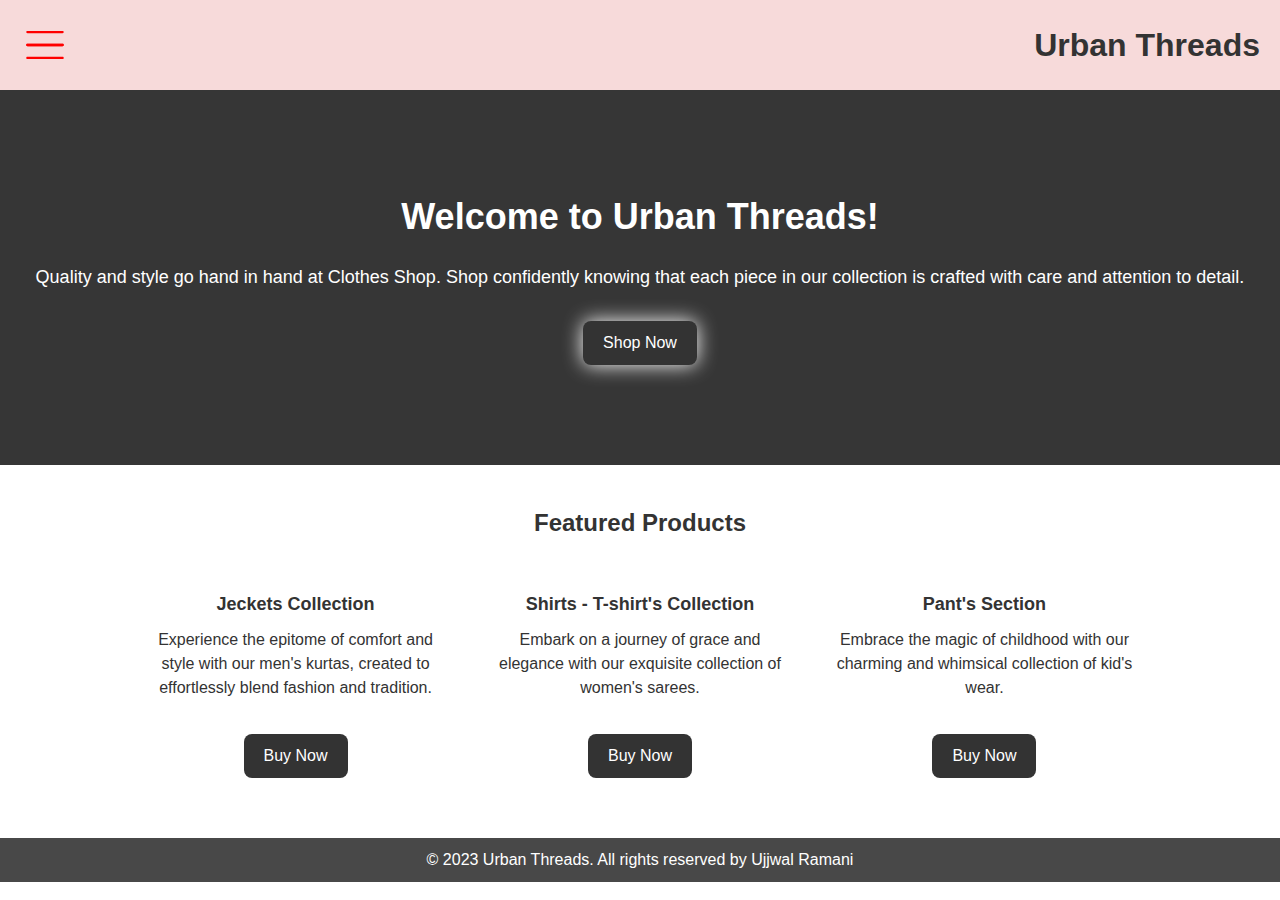
<file: index.html>
<!DOCTYPE html>
<html lang="en">

<head>
    <meta charset="UTF-8">
    <meta name="viewport" content="width=device-width, initial-scale=1.0">
    <title>Urban Threads</title>
    <link rel="stylesheet" href="home.css">
    <script src="jquery-3.7.1.min.js"></script>
</head>

<body>

    <header>
        <h2 id="opennav" style="cursor: pointer; margin-top: 10px; width: 50px;">
            <svg version="1.1" id="Layer_1" xmlns="http://www.w3.org/2000/svg"
                    xmlns:xlink="http://www.w3.org/1999/xlink" x="0px" y="0px" viewBox="0 0 40 40"
                    enable-background="new 0 0 40 40" xml:space="preserve">
                    <g>
                        <path d="M34.063,10.625H5.938C5.419,10.625,5,10.204,5,9.688C5,9.17,5.419,8.75,5.938,8.75h28.125C34.58,8.75,35,9.17,35,9.688
                C35,10.204,34.58,10.625,34.063,10.625" id="id_101" style="fill: rgb(255, 0, 0);"></path>
                        <path d="M34.063,20.938H5.938C5.419,20.938,5,20.517,5,20c0-0.518,0.419-0.938,0.938-0.938h28.125C34.58,19.063,35,19.482,35,20
                C35,20.517,34.58,20.938,34.063,20.938" id="id_102" style="fill: rgb(255, 0, 0);"></path>
                        <path d="M34.063,31.25H5.938C5.419,31.25,5,30.829,5,30.313c0-0.518,0.419-0.938,0.938-0.938h28.125
                c0.518,0,0.938,0.42,0.938,0.938C35,30.829,34.58,31.25,34.063,31.25" id="id_103"
                            style="fill: rgb(255, 0, 0);"></path>
                        <path d="M34.063,20.938H5.938C5.419,20.938,5,20.517,5,20c0-0.518,0.419-0.938,0.938-0.938h28.125C34.58,19.063,35,19.482,35,20
                C35,20.517,34.58,20.938,34.063,20.938" id="id_104" style="fill: rgb(255, 0, 0);"></path>
                    </g>
                </svg>
        </h2>
        <h1 class="opennav">Urban Threads</h1>
        <div id="mySidenav" class="sidenav">
            <a href="javascript:void(0)" class="closebtn" id="closebtn">&times;</a>
            <ul>
                <li><a href="index.html">Home</a></li>
                <li><a href="jecket.html">Jeckets</a></li>
                <li><a href="shirt.html">Shirts</a></li>
                <li><a href="bottom.html">Bottoms</a></li>
                <li><a href="contact.html">Contact</a></li>
            </ul>
        </div>
    </header>



    <section class="banner">
        <h2>Welcome to Urban Threads!</h2>
        <p>Quality and style go hand in hand at Clothes Shop. Shop confidently knowing that each piece in our collection
            is crafted with care and attention to detail.</p>
        <a href="jecket.html" class="btn">Shop Now</a>
    </section>

    <section class="products">
        <h2>Featured Products</h2>
        <div class="product">
            <!-- <img src="" alt="Male"> -->
            <h3>Jeckets Collection</h3>
            <p>Experience the epitome of comfort and style with our men's kurtas, created to effortlessly blend fashion
                and tradition.</p><br>
            <a href="jecket.html" class="btn">Buy Now</a>
        </div>
        <div class="product">
            <!-- <img src="" alt="Female"> -->
            <h3>Shirts - T-shirt's Collection</h3>
            <p>Embark on a journey of grace and elegance with our exquisite collection of women's sarees.</p><br>
            <a href="shirt.html" class="btn">Buy Now</a>
        </div>
        <div class="product">
            <!-- <img src="" alt="Kids"> -->
            <h3>Pant's Section</h3>
            <p>Embrace the magic of childhood with our charming and whimsical collection of kid's wear.</p><br>
            <a href="bottom.html" class="btn">Buy Now</a>
        </div>
    </section>

    <footer>
        <p>&copy; 2023 Urban Threads. All rights reserved by Ujjwal Ramani</p>
    </footer>

    <script src="demo.js"></script>

</body>

</html>
</file>
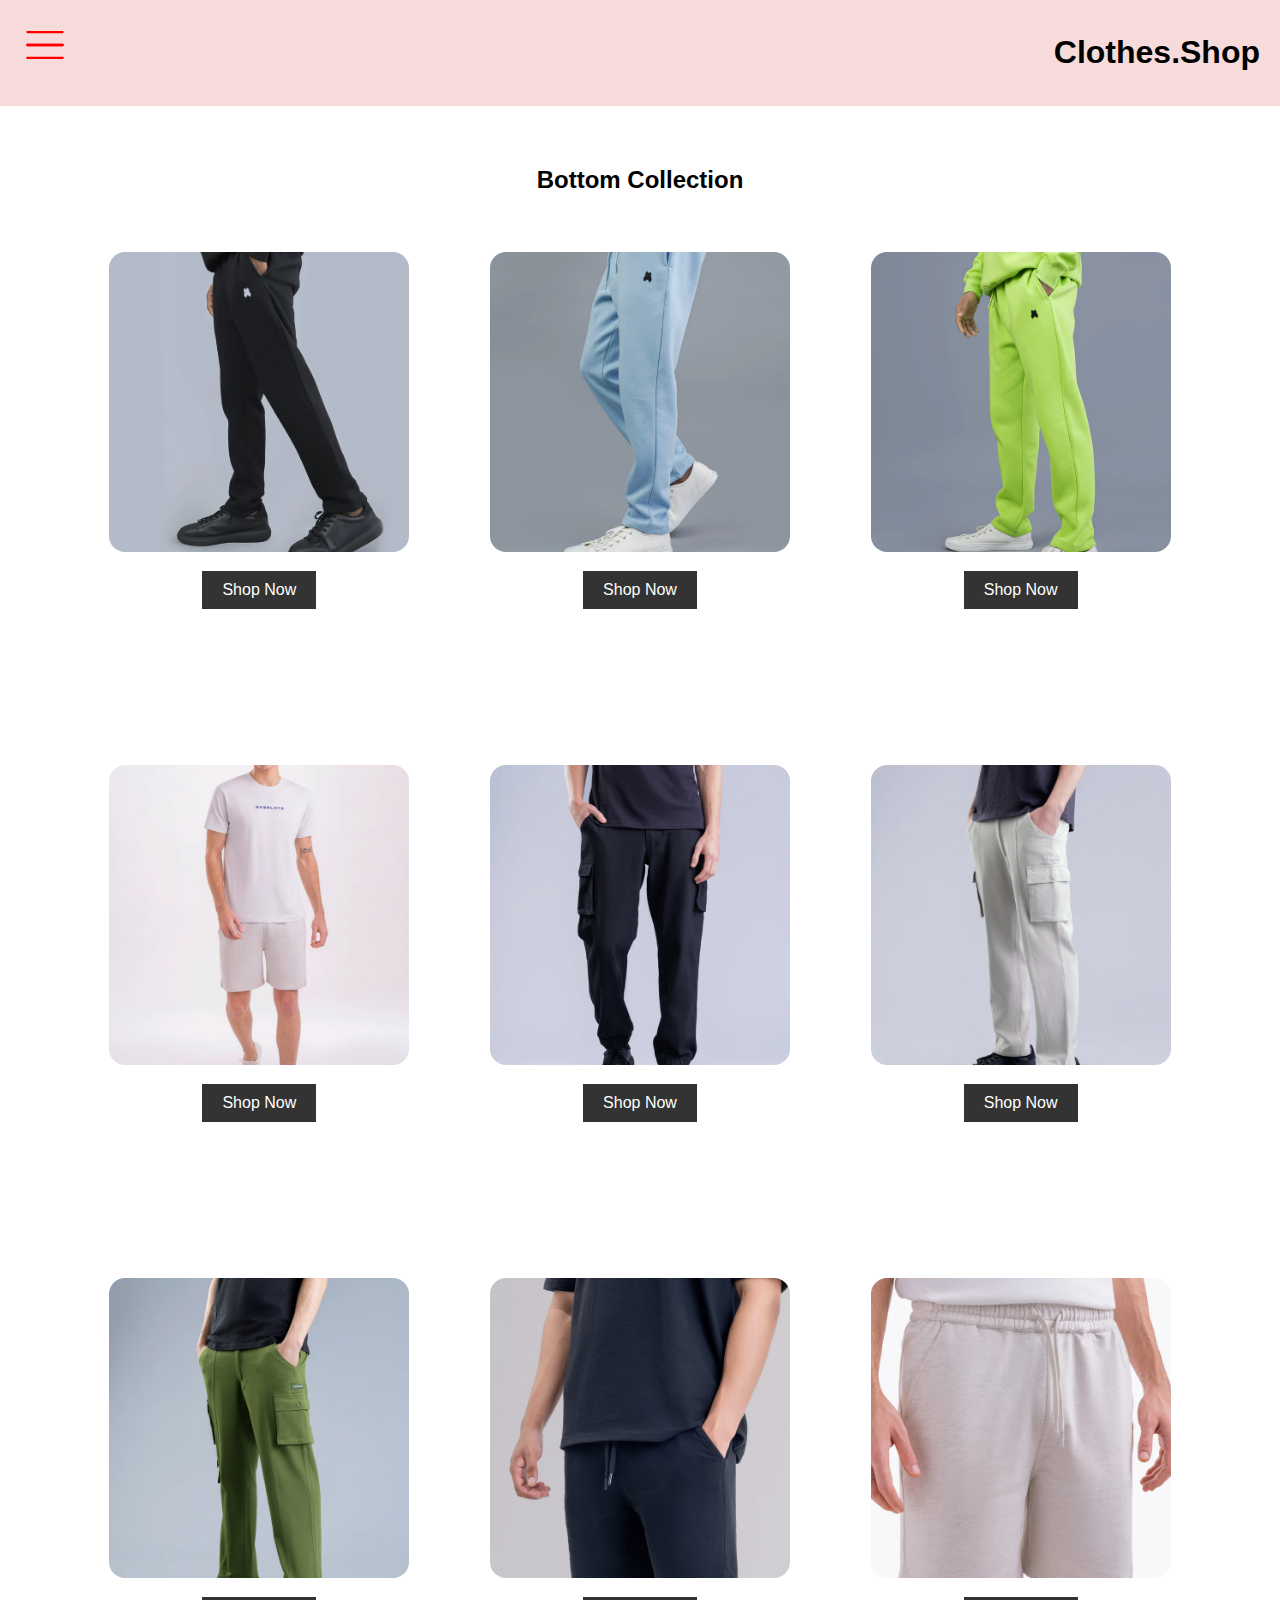
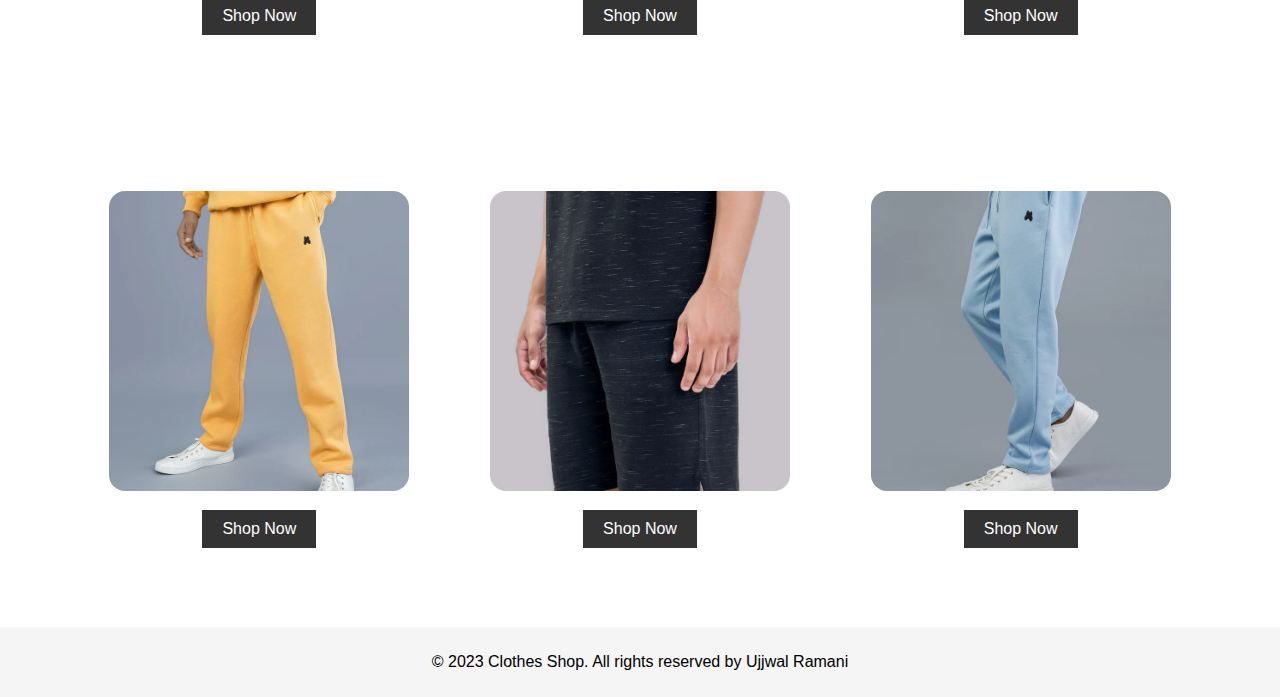
<file: bottom.html>
<!DOCTYPE html>
<html lang="en">

<head>
    <meta charset="UTF-8">
    <meta name="viewport" content="width=device-width, initial-scale=1.0">
    <title>Bottom Wear Collection</title>
    <link rel="stylesheet" href="kids.css">
    <script src="jquery-3.7.1.min.js"></script>

</head>

<body>
    <header>
        <h2 id="opennav" style="cursor: pointer; margin-top: 10px; width: 50px;">
            <svg version="1.1" id="Layer_1" xmlns="http://www.w3.org/2000/svg"
                xmlns:xlink="http://www.w3.org/1999/xlink" x="0px" y="0px" viewBox="0 0 40 40"
                enable-background="new 0 0 40 40" xml:space="preserve">
                <g>
                    <path d="M34.063,10.625H5.938C5.419,10.625,5,10.204,5,9.688C5,9.17,5.419,8.75,5.938,8.75h28.125C34.58,8.75,35,9.17,35,9.688
                C35,10.204,34.58,10.625,34.063,10.625" id="id_101" style="fill: rgb(255, 0, 0);"></path>
                    <path d="M34.063,20.938H5.938C5.419,20.938,5,20.517,5,20c0-0.518,0.419-0.938,0.938-0.938h28.125C34.58,19.063,35,19.482,35,20
                C35,20.517,34.58,20.938,34.063,20.938" id="id_102" style="fill: rgb(255, 0, 0);"></path>
                    <path d="M34.063,31.25H5.938C5.419,31.25,5,30.829,5,30.313c0-0.518,0.419-0.938,0.938-0.938h28.125
                c0.518,0,0.938,0.42,0.938,0.938C35,30.829,34.58,31.25,34.063,31.25" id="id_103"
                        style="fill: rgb(255, 0, 0);"></path>
                    <path d="M34.063,20.938H5.938C5.419,20.938,5,20.517,5,20c0-0.518,0.419-0.938,0.938-0.938h28.125C34.58,19.063,35,19.482,35,20
                C35,20.517,34.58,20.938,34.063,20.938" id="id_104" style="fill: rgb(255, 0, 0);"></path>
                </g>
            </svg>
        </h2>
        <h1 class="opennav">Clothes.Shop</h1>

        <div id="mySidenav" class="sidenav">
            <a href="javascript:void(0)" class="closebtn" id="closebtn">&times;</a>
            <ul>
                <li><a href="index.html">Home</a></li>
                <li><a href="jecket.html">Jeckets</a></li>
                <li><a href="shirt.html">Shirts</a></li>
                <li><a href="bottom.html">Bottoms</a></li>
                <li><a href="contact.html">Contact</a></li>
            </ul>
        </div>


    </header>


    <section class="collection">
        <h2>Bottom Collection</h2>

        <div class="product">
            <img src="image/bottom/image1.png" alt="Product 1">
            
            <a href="purchase.html" class="btn">Shop Now</a>
        </div>

        <div class="product">
            <img src="image/bottom/image2.png" alt="Product 2">
            <a href="purchase.html" class="btn">Shop Now</a>
        </div>

        <div class="product">
            <img src="image/bottom/image10.png" alt="Product 3">
            <a href="purchase.html" class="btn">Shop Now</a>
        </div>
    </section>

    <section class="collection ">
        <!-- <h2>Men's Wear Collection</h2> -->

        <div class="product">
            <img src="image/bottom/image12.png" alt="Product 1">
            <a href="purchase.html" class="btn">Shop Now</a>
        </div>

        <div class="product">
            <img src="image/bottom/image3.png" alt="Product 2">
            <a href="purchase.html" class="btn">Shop Now</a>
        </div>

        <div class="product">
            <img src="image/bottom/image4.png" alt="Product 3">
            <a href="purchase.html" class="btn">Shop Now</a>
        </div>
    </section>

    <section class="collection">
        <!-- <h2>Men's Wear Collection</h2> -->

        <div class="product">
            <img src="image/bottom/image5.png" alt="Product 1">
            <a href="purchase.html" class="btn">Shop Now</a>
        </div>

        <div class="product">
            <img src="image/bottom/image6.png" alt="Product 2">
            <a href="purchase.html" class="btn">Shop Now</a>
        </div>

        <div class="product">
            <img src="image/bottom/image7.png" alt="Product 3">
            <a href="purchase.html" class="btn">Shop Now</a>
        </div>
    </section>

    <section class="collection ">
        <!-- <h2>Men's Wear Collection</h2> -->

        <div class="product">
            <img src="image/bottom/image8.png" alt="Product 1">
            <a href="purchase.html" class="btn">Shop Now</a>
        </div>

        <div class="product">
            <img src="image/bottom/image9.png" alt="Product 2">
            <a href="purchase.html" class="btn">Shop Now</a>
        </div>

        <div class="product">
            <img src="image/bottom/image2.png" alt="Product 3">
            <a href="purchase.html" class="btn">Shop Now</a>
        </div>
    </section>

    <footer>
        <p>&copy; 2023 Clothes Shop. All rights reserved by Ujjwal Ramani</p>
    </footer>
    <script src="demo.js"></script>

</body>

</html>
</file>
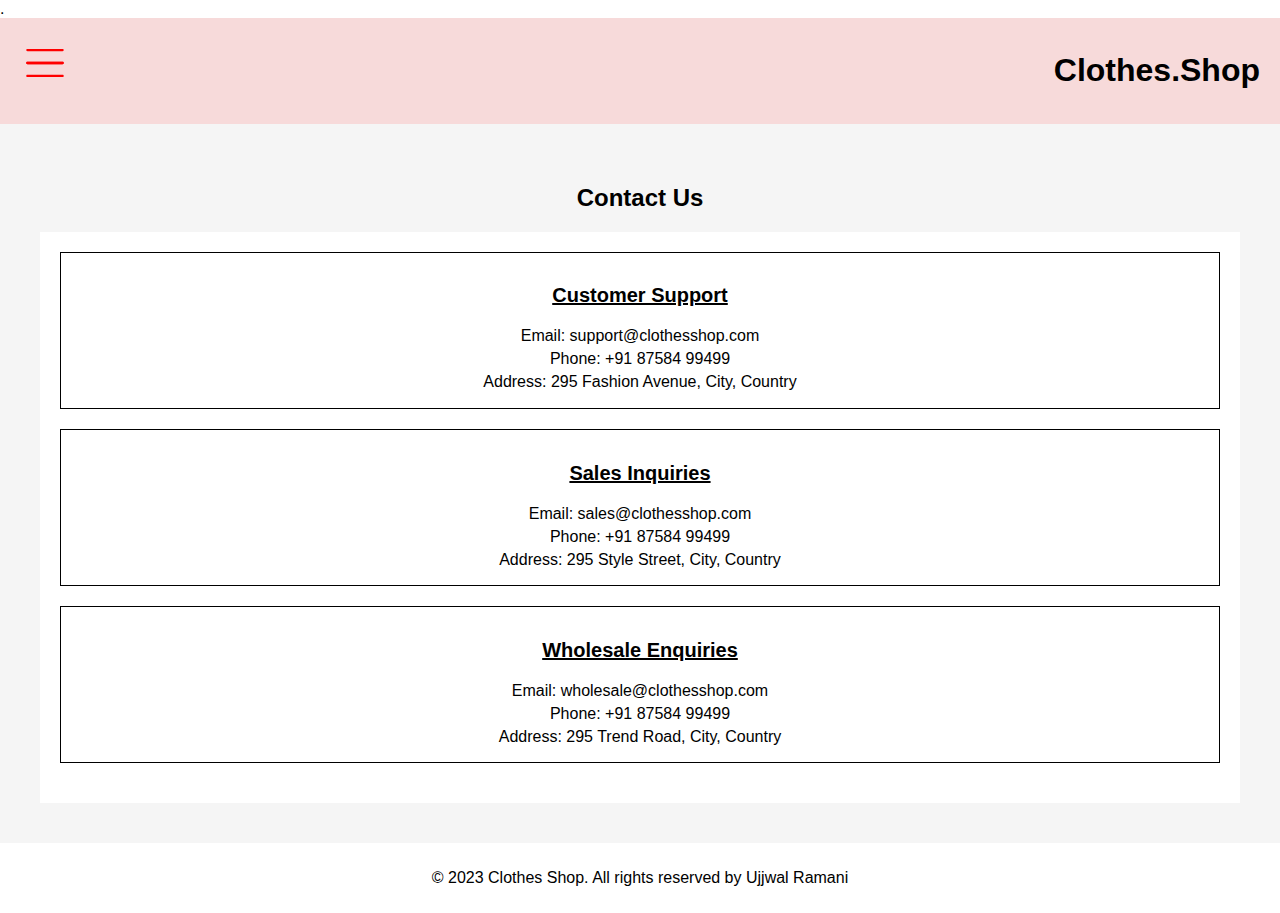
<file: contact.html>
<!DOCTYPE html>
<html lang="en">

<head>
    <meta charset="UTF-8">
    <meta name="viewport" content="width=device-width, initial-scale=1.0">
    <title>Contact Us</title>
    <script src="jquery-3.7.1.min.js"></script>
    <link rel="stylesheet" href="contact.css">.
</head>

<body>
    <header>
        <h2 id="opennav" style="cursor: pointer; margin-top: 10px; width: 50px;">
            <svg version="1.1" id="Layer_1" xmlns="http://www.w3.org/2000/svg"
                    xmlns:xlink="http://www.w3.org/1999/xlink" x="0px" y="0px" viewBox="0 0 40 40"
                    enable-background="new 0 0 40 40" xml:space="preserve">
                    <g>
                        <path d="M34.063,10.625H5.938C5.419,10.625,5,10.204,5,9.688C5,9.17,5.419,8.75,5.938,8.75h28.125C34.58,8.75,35,9.17,35,9.688
                C35,10.204,34.58,10.625,34.063,10.625" id="id_101" style="fill: rgb(255, 0, 0);"></path>
                        <path d="M34.063,20.938H5.938C5.419,20.938,5,20.517,5,20c0-0.518,0.419-0.938,0.938-0.938h28.125C34.58,19.063,35,19.482,35,20
                C35,20.517,34.58,20.938,34.063,20.938" id="id_102" style="fill: rgb(255, 0, 0);"></path>
                        <path d="M34.063,31.25H5.938C5.419,31.25,5,30.829,5,30.313c0-0.518,0.419-0.938,0.938-0.938h28.125
                c0.518,0,0.938,0.42,0.938,0.938C35,30.829,34.58,31.25,34.063,31.25" id="id_103"
                            style="fill: rgb(255, 0, 0);"></path>
                        <path d="M34.063,20.938H5.938C5.419,20.938,5,20.517,5,20c0-0.518,0.419-0.938,0.938-0.938h28.125C34.58,19.063,35,19.482,35,20
                C35,20.517,34.58,20.938,34.063,20.938" id="id_104" style="fill: rgb(255, 0, 0);"></path>
                    </g>
                </svg>
        </h2><h1 class="opennav">Clothes.Shop</h1>

        <div id="mySidenav" class="sidenav">
            <a href="javascript:void(0)" class="closebtn" id="closebtn">&times;</a>
            <ul>
                <li><a href="index.html">Home</a></li>
                <li><a href="jecket.html">Jeckets</a></li>
                <li><a href="shirt.html">Shirts</a></li>
                <li><a href="bottom.html">Bottoms</a></li>
                <li><a href="contact.html">Contact</a></li>
            </ul>
        </div>


    </header>

    <section class="contact">
        <h2>Contact Us</h2>

        <div class="main">

            <div class="contact-info">
                <h3>Customer Support</h3>
                <p>Email: support@clothesshop.com</p>
                <p>Phone: +91 87584 99499</p>
                <p>Address: 295 Fashion Avenue, City, Country</p>
            </div>

            <div class="contact-info">
                <h3>Sales Inquiries</h3>
                <p>Email: sales@clothesshop.com</p>
                <p>Phone: +91 87584 99499</p>
                <p>Address: 295 Style Street, City, Country</p>
            </div>

            <div class="contact-info">
                <h3>Wholesale Enquiries</h3>
                <p>Email: wholesale@clothesshop.com</p>
                <p>Phone: +91 87584 99499</p>
                <p>Address: 295 Trend Road, City, Country</p>
            </div>
        </div>
    </section>

    <footer>
        <p>&copy; 2023 Clothes Shop. All rights reserved by Ujjwal Ramani</p>
    </footer>
    <script src="demo.js"></script>

</body>

</html>
</file>
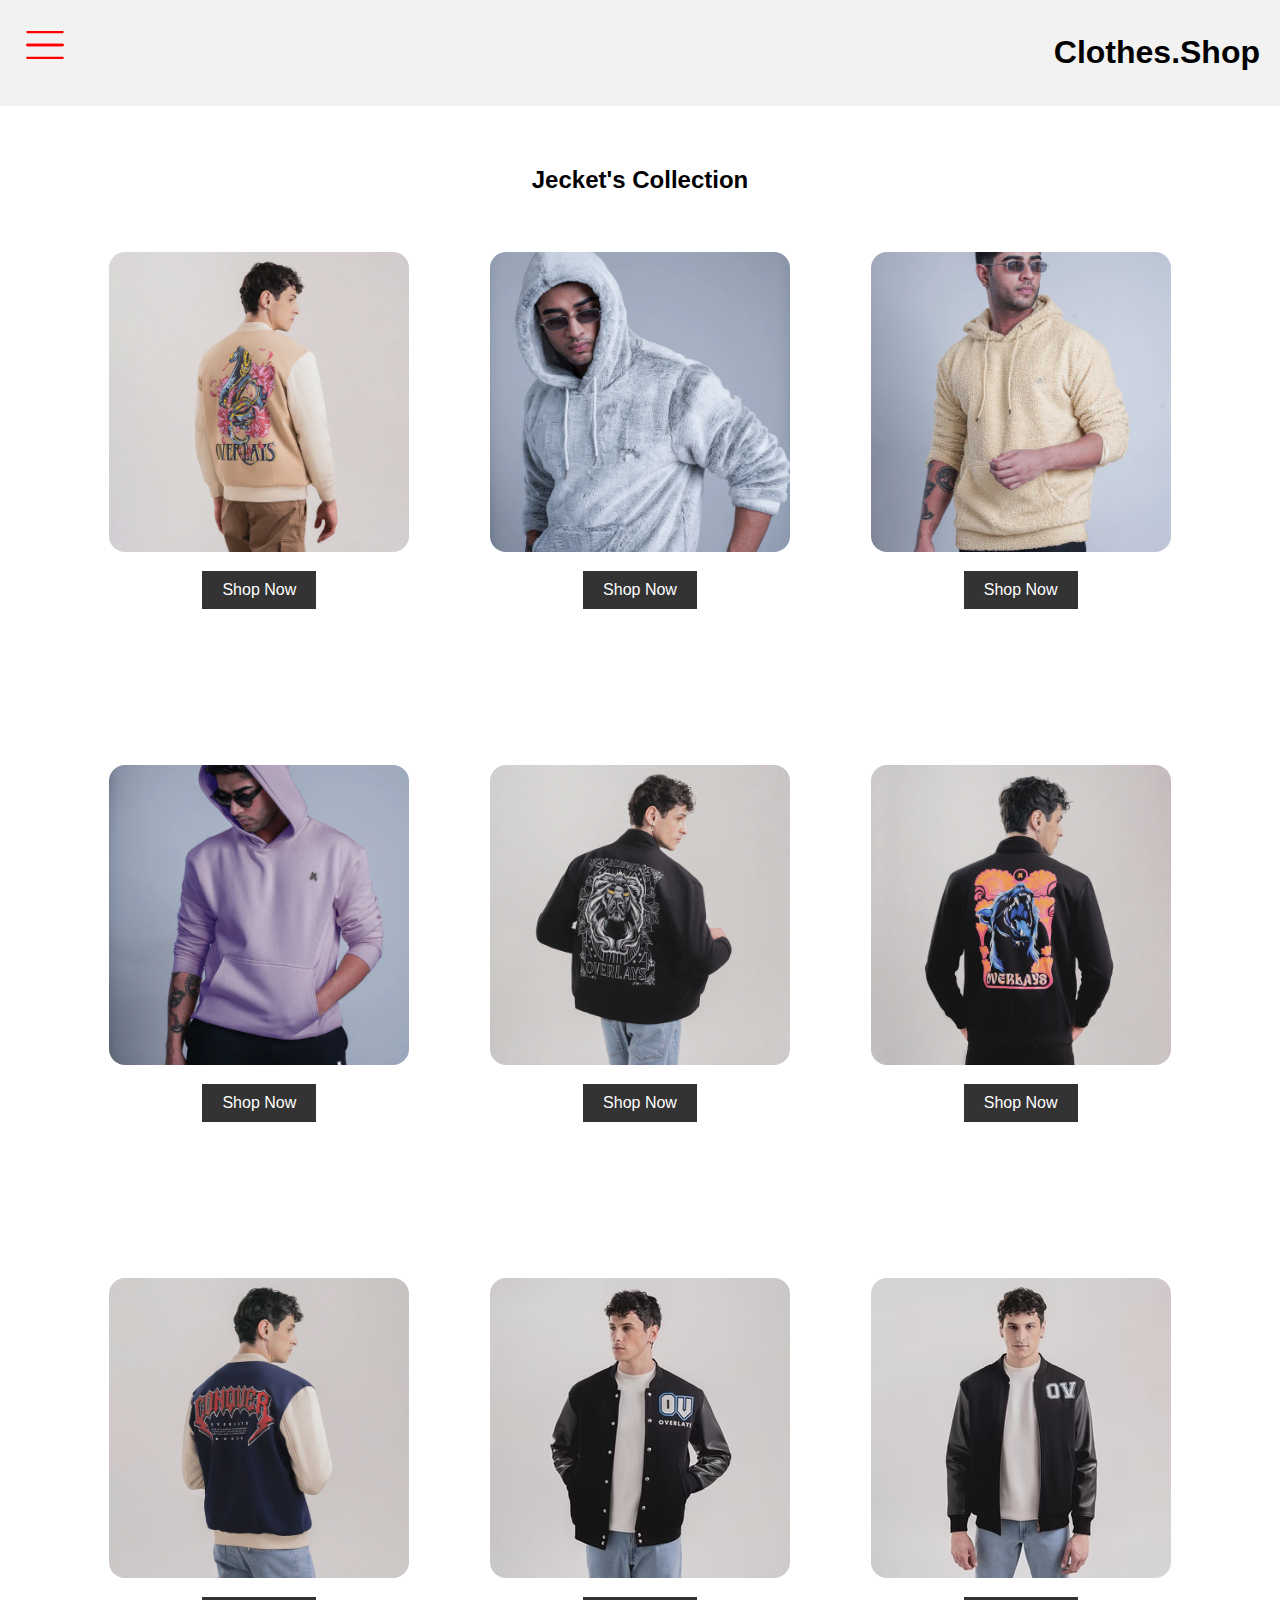
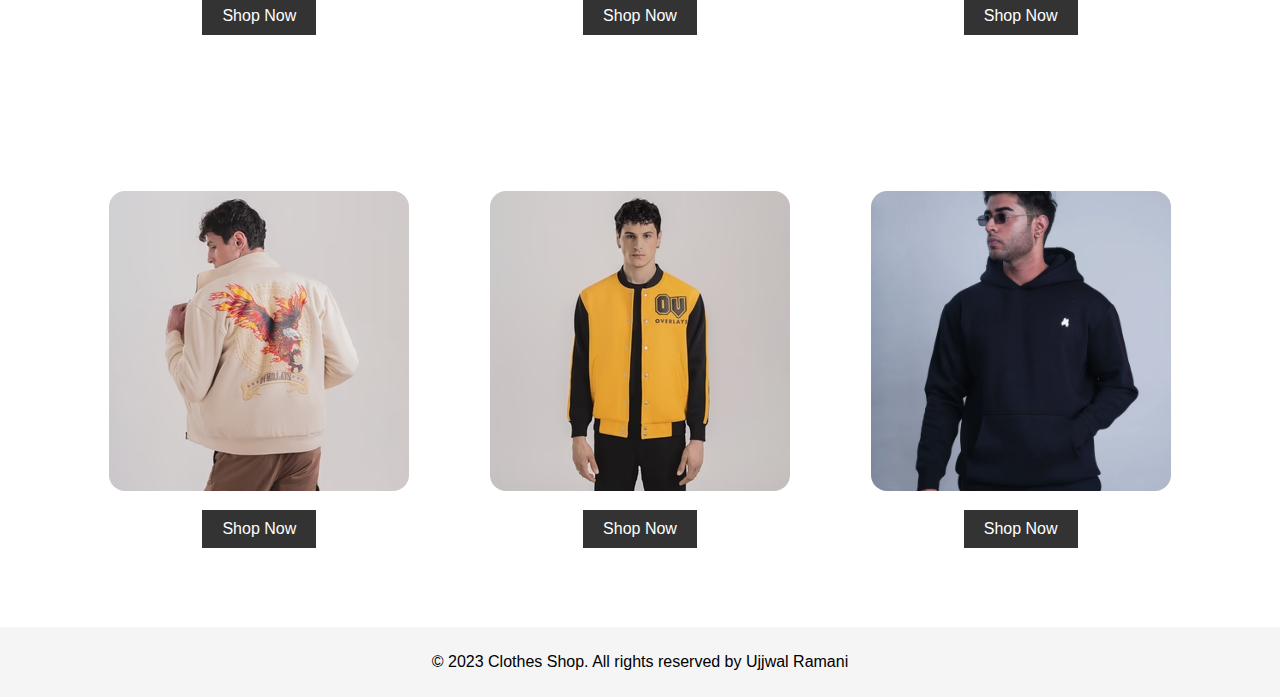
<file: jecket.html>
<!DOCTYPE html>
<html lang="en">

<head>
    <meta charset="UTF-8">
    <meta name="viewport" content="width=device-width, initial-scale=1.0">
    <title>jecket's Collection</title>
    <link rel="stylesheet" href="men.css">
    <script src="jquery-3.7.1.min.js"></script>

</head>

<body>
    <header>
        <h2 id="opennav" style="cursor: pointer; margin-top: 10px; width: 50px;">
            <svg version="1.1" id="Layer_1" xmlns="http://www.w3.org/2000/svg"
                xmlns:xlink="http://www.w3.org/1999/xlink" x="0px" y="0px" viewBox="0 0 40 40"
                enable-background="new 0 0 40 40" xml:space="preserve">
                <g>
                    <path d="M34.063,10.625H5.938C5.419,10.625,5,10.204,5,9.688C5,9.17,5.419,8.75,5.938,8.75h28.125C34.58,8.75,35,9.17,35,9.688
                C35,10.204,34.58,10.625,34.063,10.625" id="id_101" style="fill: rgb(255, 0, 0);"></path>
                    <path d="M34.063,20.938H5.938C5.419,20.938,5,20.517,5,20c0-0.518,0.419-0.938,0.938-0.938h28.125C34.58,19.063,35,19.482,35,20
                C35,20.517,34.58,20.938,34.063,20.938" id="id_102" style="fill: rgb(255, 0, 0);"></path>
                    <path d="M34.063,31.25H5.938C5.419,31.25,5,30.829,5,30.313c0-0.518,0.419-0.938,0.938-0.938h28.125
                c0.518,0,0.938,0.42,0.938,0.938C35,30.829,34.58,31.25,34.063,31.25" id="id_103"
                        style="fill: rgb(255, 0, 0);"></path>
                    <path d="M34.063,20.938H5.938C5.419,20.938,5,20.517,5,20c0-0.518,0.419-0.938,0.938-0.938h28.125C34.58,19.063,35,19.482,35,20
                C35,20.517,34.58,20.938,34.063,20.938" id="id_104" style="fill: rgb(255, 0, 0);"></path>
                </g>
            </svg>
        </h2>
        <h1 class="opennav">Clothes.Shop</h1>

        <div id="mySidenav" class="sidenav">
            <a href="javascript:void(0)" class="closebtn" id="closebtn">&times;</a>
            <ul>
                <li><a href="index.html">Home</a></li>
                <li><a href="jecket.html">Jeckets</a></li>
                <li><a href="shirt.html">Shirts</a></li>
                <li><a href="bottom.html">Bottoms</a></li>
                <li><a href="contact.html">Contact</a></li>
            </ul>
        </div>


    </header>


    <section class="collection">
        <h2>Jecket's Collection</h2>


        <div class="product">
            <img src="image/jecket/image1.png" alt="Product 1">


            <a href="purchase.html" class="btn">Shop Now</a>
        </div>

        <div class="product">
            <img src="image/jecket/image10.png" alt="Product 2">


            <a href="purchase.html" class="btn">Shop Now</a>
        </div>

        <div class="product">
            <img src="image/jecket/image11.png" alt="Product 3">


            <a href="purchase.html" class="btn">Shop Now</a>
        </div>
    </section>

    <section class="collection ">
        <!-- <h2>Men's Wear Collection</h2> -->

        <div class="product">
            <img src="image/jecket/image12.png" alt="Product 1">


            <a href="purchase.html" class="btn">Shop Now</a>
        </div>

        <div class="product">
            <img src="image/jecket/image2.png" alt="Product 2">


            <a href="purchase.html" class="btn">Shop Now</a>
        </div>

        <div class="product">
            <img src="image/jecket/image3.png" alt="Product 3">


            <a href="purchase.html" class="btn">Shop Now</a>
        </div>
    </section>

    <section class="collection">
        <!-- <h2>jecket's Wear Collection</h2> -->

        <div class="product">
            <img src="image/jecket/image4.png" alt="Product 1">


            <a href="purchase.html" class="btn">Shop Now</a>
        </div>

        <div class="product">
            <img src="image/jecket/image5.png" alt="Product 2">


            <a href="purchase.html" class="btn">Shop Now</a>
        </div>

        <div class="product">
            <img src="image/jecket/image6.png" alt="Product 3">


            <a href="purchase.html" class="btn">Shop Now</a>
        </div>
    </section>

    <section class="collection">
        <!-- <h2>jecket's Wear Collection</h2> -->

        <div class="product">
            <img src="image/jecket/image7.png" alt="Product 1">


            <a href="purchase.html" class="btn">Shop Now</a>
        </div>

        <div class="product">
            <img src="image/jecket/image8.png" alt="Product 2">


            <a href="purchase.html" class="btn">Shop Now</a>
        </div>

        <div class="product">
            <img src="image/jecket/image9.png " alt="Product 3">


            <a href="purchase.html" class="btn">Shop Now</a>
        </div>
    </section>

    <footer>
        <p>&copy; 2023 Clothes Shop. All rights reserved by Ujjwal Ramani</p>
    </footer>
    <script src="demo.js"></script>

</body>

<script src="jquery-3.7.1.min.js"></script>
<script>
    $(document).ready(function() {
        $(".product").hover(function() {
        });
    });
</script>

</html>
</file>
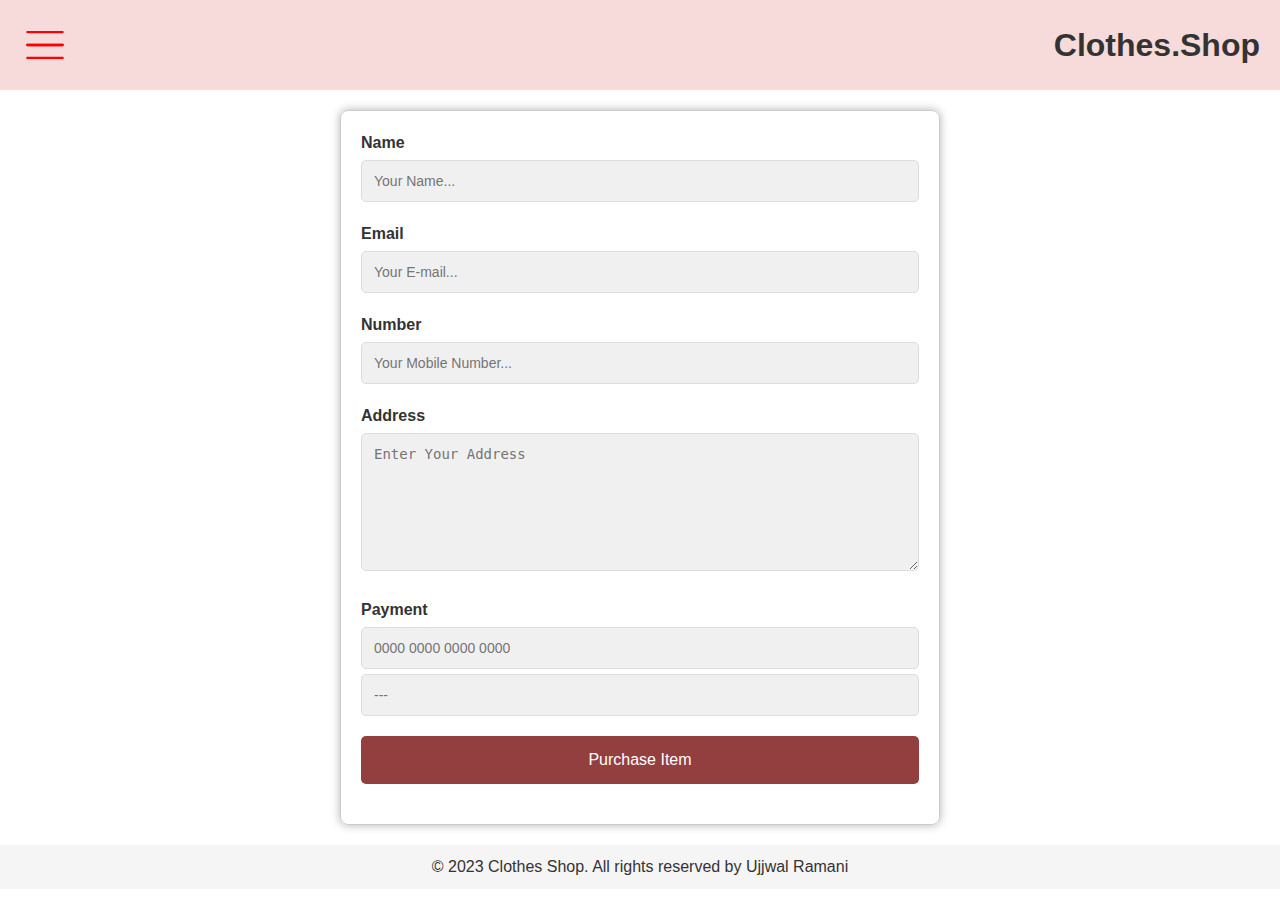
<file: purchase.html>
<!DOCTYPE html>
<html lang="en">

<head>
          <meta charset="UTF-8">
          <meta http-equiv="X-UA-Compatible" content="IE=edge">
          <meta name="viewport" content="width=device-width, initial-scale=1.0">
          <title>Purchase</title>
          <link rel="stylesheet" href="purchase.css">
</head>

<body>
          <header>
            <h2 id="opennav" style="cursor: pointer; margin-top: 10px; width: 50px;">
                <svg version="1.1" id="Layer_1" xmlns="http://www.w3.org/2000/svg"
                        xmlns:xlink="http://www.w3.org/1999/xlink" x="0px" y="0px" viewBox="0 0 40 40"
                        enable-background="new 0 0 40 40" xml:space="preserve">
                        <g>
                            <path d="M34.063,10.625H5.938C5.419,10.625,5,10.204,5,9.688C5,9.17,5.419,8.75,5.938,8.75h28.125C34.58,8.75,35,9.17,35,9.688
                    C35,10.204,34.58,10.625,34.063,10.625" id="id_101" style="fill: rgb(255, 0, 0);"></path>
                            <path d="M34.063,20.938H5.938C5.419,20.938,5,20.517,5,20c0-0.518,0.419-0.938,0.938-0.938h28.125C34.58,19.063,35,19.482,35,20
                    C35,20.517,34.58,20.938,34.063,20.938" id="id_102" style="fill: rgb(255, 0, 0);"></path>
                            <path d="M34.063,31.25H5.938C5.419,31.25,5,30.829,5,30.313c0-0.518,0.419-0.938,0.938-0.938h28.125
                    c0.518,0,0.938,0.42,0.938,0.938C35,30.829,34.58,31.25,34.063,31.25" id="id_103"
                                style="fill: rgb(255, 0, 0);"></path>
                            <path d="M34.063,20.938H5.938C5.419,20.938,5,20.517,5,20c0-0.518,0.419-0.938,0.938-0.938h28.125C34.58,19.063,35,19.482,35,20
                    C35,20.517,34.58,20.938,34.063,20.938" id="id_104" style="fill: rgb(255, 0, 0);"></path>
                        </g>
                    </svg>
            </h2>
                    <h1 class="opennav">Clothes.Shop</h1>
                    <div id="mySidenav" class="sidenav">
                              <a href="javascript:void(0)" class="closebtn" id="closebtn">&times;</a>
                              <ul>
                                        <li><a href="index.html">Home</a></li>
                                        <li><a href="jecket.html">Jeckets</a></li>
                                        <li><a href="shirt.html">Shirts</a></li>
                                        <li><a href="bottom.html">Bottoms</a></li>
                                        <li><a href="contact.html">Contact</a></li>
                                    </ul>
                    </div>
          </header>

          <main>
                    <section class="booking-form">
                              <form action="" class="book-form">
                                        <div class="field">
                                                  <div class="txt">
                                                            <label for="">Name</label>
                                                  </div>
                                                  <div class="input">
                                                            <input type="text" name="name" id="name"
                                                                      placeholder="Your Name...">

                                                            <div class="error">
                                                                      <span class="name-error"></span>
                                                            </div>
                                                  </div>
                                        </div>
                                        <div class="field">
                                                  <div class="txt">
                                                            <label for="">Email</label>
                                                  </div>
                                                  <div class="input">
                                                            <input type="text" name="email" id="email"
                                                                      placeholder="Your E-mail...">

                                                            <div class="error">
                                                                      <span class="email-error"></span>
                                                            </div>
                                                  </div>
                                        </div>
                                        <div class="field">
                                                  <div class="txt">
                                                            <label for="">Number</label>
                                                  </div>
                                                  <div class="input">
                                                            <input type="text" name="number" id="number"
                                                                      placeholder="Your Mobile Number...">

                                                            <div class="error">
                                                                      <span class="number-error"></span>
                                                            </div>
                                                  </div>
                                        </div>

                                        <div class="field">
                                                  <div class="txt">
                                                            <label for="">Address</label>
                                                  </div>
                                                  <div class="input">
                                                            <textarea name="address" id="address" cols="30" rows="7"
                                                                      placeholder="Enter Your Address"></textarea>

                                                            <div class="error">
                                                                      <span class="address-error"></span>
                                                            </div>
                                                  </div>
                                        </div>

                                        <div class="field">
                                                  <div class="txt">
                                                            <label for="">Payment</label>
                                                  </div>
                                                  <div class="input">
                                                            <div class="card-number">
                                                                      <input type="text" name="card-num" id="card-num"
                                                                                placeholder="0000 0000 0000 0000">
                                                            </div>

                                                            <div class="error">
                                                                      <span class="card-number-error"></span>
                                                            </div>

                                                            <div class="card-cvv">
                                                                      <input type="text" name="card-cvv" id="card-cvv"
                                                                                placeholder="---">
                                                            </div>


                                                            <div class="error">
                                                                      <span class="card-cvv-error"></span>
                                                            </div>
                                                  </div>
                                        </div>

                                        <div class="field">
                                                  <div class="input">
                                                            <input type="submit" value="Purchase Item">
                                                  </div>
                                        </div>

                              </form>
                    </section>
          </main>

          <footer>
                    <p>&copy; 2023 Clothes Shop. All rights reserved by Ujjwal Ramani</p>
          </footer>

</body>

<script src="jquery-3.7.1.min.js"></script>
<script src="demo.js"></script>
<script>
          document.addEventListener('DOMContentLoaded', function () {
                    const form = document.querySelector('.book-form');

                    form.addEventListener('submit', function (event) {
                              if (!validateForm()) {
                                        event.preventDefault();
                              }
                    });

                    function validateForm() {
                              let valid = true;

                              const nameInput = document.getElementById('name');
                              const nameError = document.querySelector('.name-error');
                              if (!nameInput.value.trim()) {
                                        valid = false;
                                        nameError.textContent = 'Please enter your name.';
                              } else {
                                        nameError.textContent = '';
                              }

                              const emailInput = document.getElementById('email');
                              const emailError = document.querySelector('.email-error');
                              const emailPattern = /^[^\s@]+@[^\s@]+\.[^\s@]+$/;
                              if (!emailPattern.test(emailInput.value.trim())) {
                                        valid = false;
                                        emailError.textContent = 'Please enter a valid email address.';
                              } else {
                                        emailError.textContent = '';
                              }

                              const numberInput = document.getElementById('number');
                              const numberError = document.querySelector('.number-error');
                              if (!numberInput.value.trim()) {
                                        valid = false;
                                        numberError.textContent = 'Please enter your mobile number.';
                              } else {
                                        numberError.textContent = '';
                              }

                              const addressInput = document.getElementById('address');
                              const addressError = document.querySelector('.address-error');
                              if (!addressInput.value.trim()) {
                                        valid = false;
                                        addressError.textContent = 'Please enter your address / valid address.';
                              } else {
                                        addressError.textContent = '';
                              }

                              const cardNumberInput = document.getElementById('card-num');
                              const cardCVVInput = document.getElementById('card-cvv');
                              const cardNumberError = document.querySelector('.card-number-error');
                              const cardCVVError = document.querySelector('.card-cvv-error');
                              if (!cardNumberInput.value.trim() || !cardCVVInput.value.trim()) {
                                        valid = false;
                                        cardNumberError.textContent = 'Please enter card details.';
                                        cardCVVError.textContent = 'Please enter card details.';
                              } else {
                                        cardNumberError.textContent = '';
                                        cardCVVError.textContent = '';
                              }

                              return valid;
                    }
          });
</script>

</html>
</file>
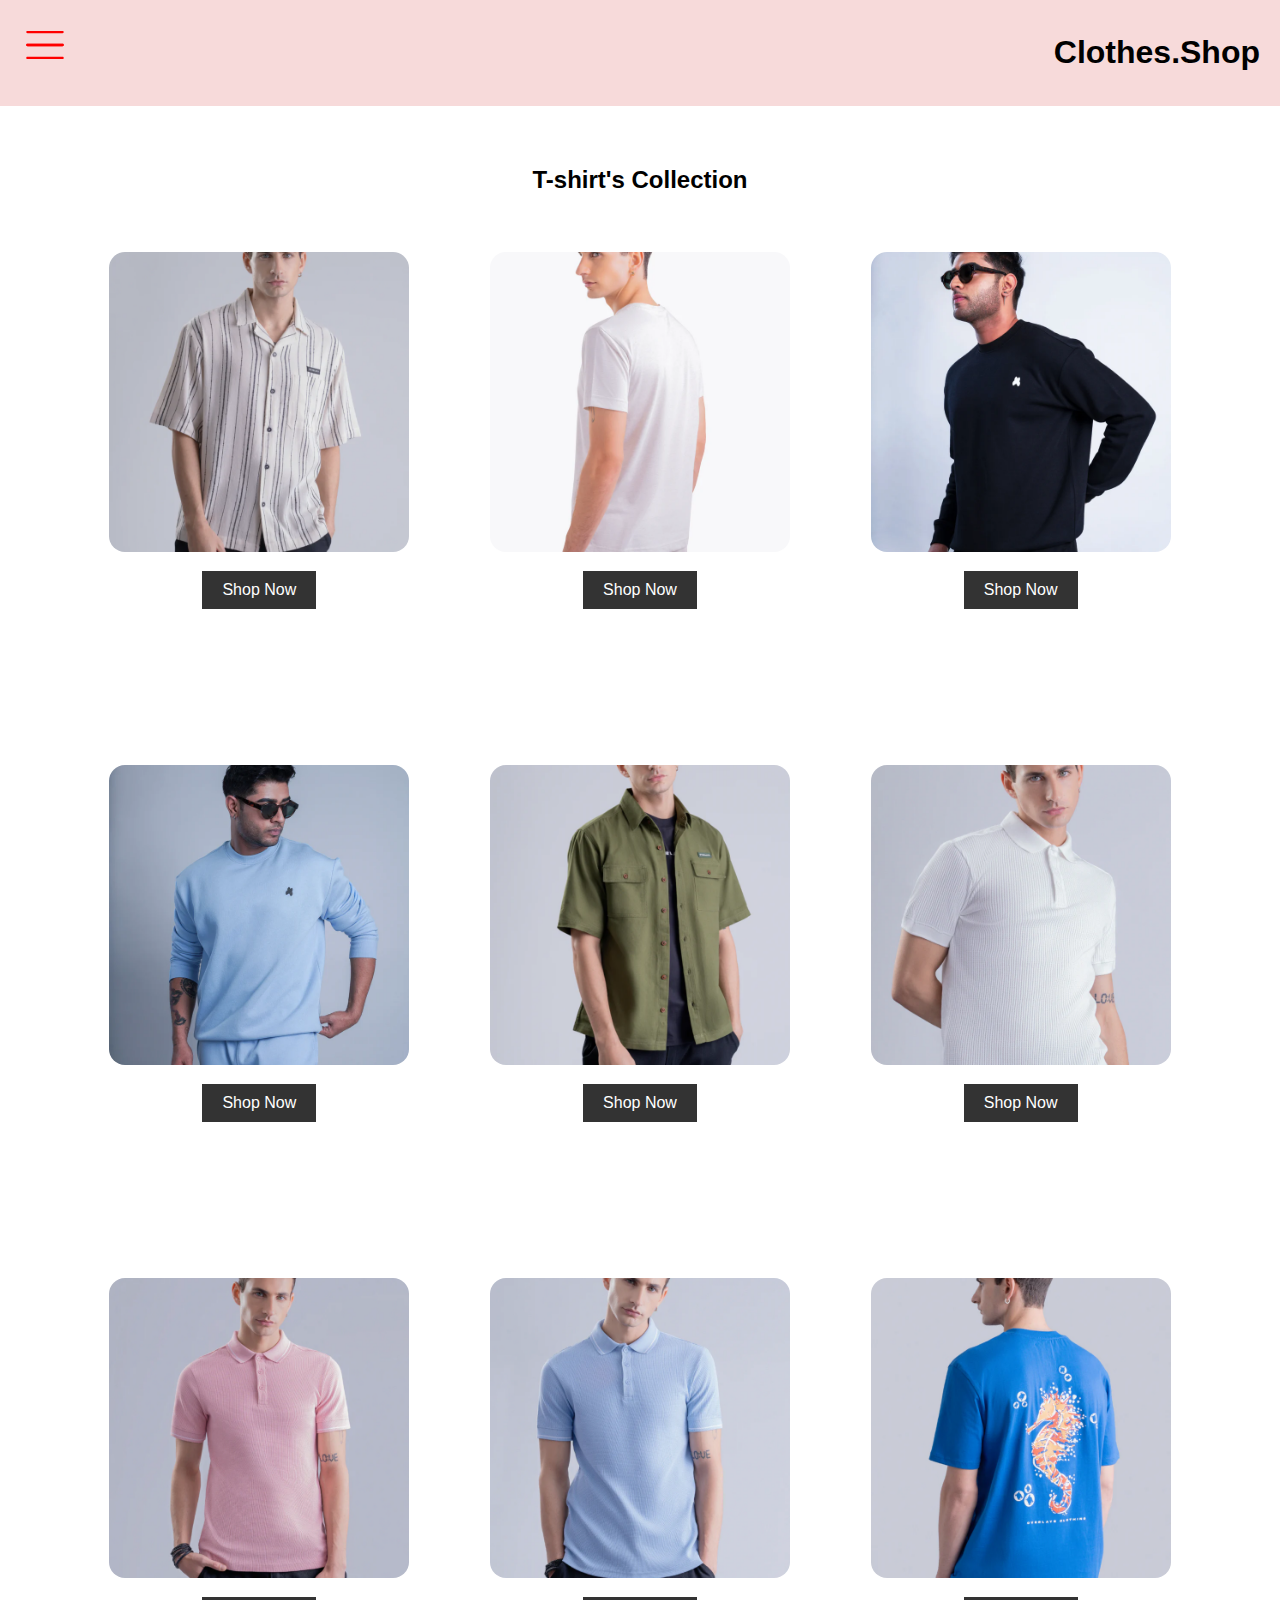
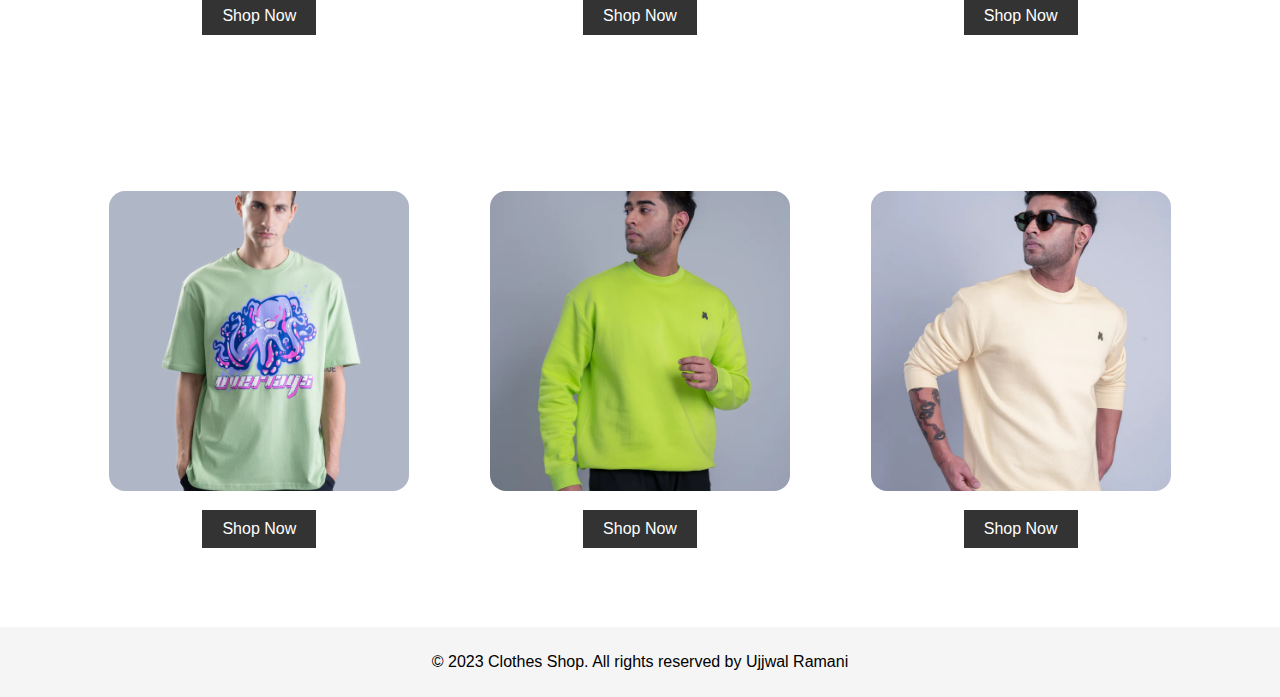
<file: shirt.html>
<!DOCTYPE html>
<html lang="en">

<head>
    <meta charset="UTF-8">
    <meta name="viewport" content="width=device-width, initial-scale=1.0">
    <title>Top-Wear Collection</title>
    <link rel="stylesheet" href="women.css">
    <script src="jquery-3.7.1.min.js"></script>

</head>

<body>

    <header>
        <h2 id="opennav" style="cursor: pointer; margin-top: 10px; width: 50px;">
            <svg version="1.1" id="Layer_1" xmlns="http://www.w3.org/2000/svg"
                xmlns:xlink="http://www.w3.org/1999/xlink" x="0px" y="0px" viewBox="0 0 40 40"
                enable-background="new 0 0 40 40" xml:space="preserve">
                <g>
                    <path d="M34.063,10.625H5.938C5.419,10.625,5,10.204,5,9.688C5,9.17,5.419,8.75,5.938,8.75h28.125C34.58,8.75,35,9.17,35,9.688
                C35,10.204,34.58,10.625,34.063,10.625" id="id_101" style="fill: rgb(255, 0, 0);"></path>
                    <path d="M34.063,20.938H5.938C5.419,20.938,5,20.517,5,20c0-0.518,0.419-0.938,0.938-0.938h28.125C34.58,19.063,35,19.482,35,20
                C35,20.517,34.58,20.938,34.063,20.938" id="id_102" style="fill: rgb(255, 0, 0);"></path>
                    <path d="M34.063,31.25H5.938C5.419,31.25,5,30.829,5,30.313c0-0.518,0.419-0.938,0.938-0.938h28.125
                c0.518,0,0.938,0.42,0.938,0.938C35,30.829,34.58,31.25,34.063,31.25" id="id_103"
                        style="fill: rgb(255, 0, 0);"></path>
                    <path d="M34.063,20.938H5.938C5.419,20.938,5,20.517,5,20c0-0.518,0.419-0.938,0.938-0.938h28.125C34.58,19.063,35,19.482,35,20
                C35,20.517,34.58,20.938,34.063,20.938" id="id_104" style="fill: rgb(255, 0, 0);"></path>
                </g>
            </svg>
        </h2>
        <h1 class="opennav">Clothes.Shop</h1>
        <div id="mySidenav" class="sidenav">
            <a href="javascript:void(0)" class="closebtn" id="closebtn">&times;</a>
            <ul>
                <li><a href="index.html">Home</a></li>
                <li><a href="jecket.html">Jeckets</a></li>
                <li><a href="shirt.html">Shirts</a></li>
                <li><a href="bottom.html">Bottoms</a></li>
                <li><a href="contact.html">Contact</a></li>
            </ul>
        </div>


    </header>


    <section class="collection">
        <h2>T-shirt's Collection</h2>

        <div class="product">
            <img src="image/shirt/image1.png" alt="Product 1">

            <a href="purchase.html" class="btn">Shop Now</a>
        </div>

        <div class="product">
            <img src="image/shirt/image10.png" alt="Product 2">

            <a href="purchase.html" class="btn">Shop Now</a>
        </div>

        <div class="product">
            <img src="image/shirt/image11.png" alt="Product 3">

            <a href="purchase.html" class="btn">Shop Now</a>
        </div>
    </section>

    <section class="collection ">
        <!-- <h2>Men's Wear Collection</h2> -->

        <div class="product">
            <img src="image/shirt/image12.png" alt="Product 1">

            <a href="purchase.html" class="btn">Shop Now</a>
        </div>

        <div class="product">
            <img src="image/shirt/image2.png" alt="Product 2">

            <a href="purchase.html" class="btn">Shop Now</a>
        </div>

        <div class="product">
            <img src="image/shirt/image3.png" alt="Product 3">

            <a href="purchase.html" class="btn">Shop Now</a>
        </div>
    </section>

    <section class="collection">
        <!-- <h2>Men's Wear Collection</h2> -->

        <div class="product">
            <img src="image/shirt/image4.png" alt="Product 1">

            <a href="purchase.html" class="btn">Shop Now</a>
        </div>

        <div class="product">
            <img src="image/shirt/image5.png" alt="Product 2">

            <a href="purchase.html" class="btn">Shop Now</a>
        </div>

        <div class="product">
            <img src="image/shirt/image6.png" alt="Product 3">

            <a href="purchase.html" class="btn">Shop Now</a>
        </div>
    </section>

    <section class="collection ">
        <!-- <h2>Men's Wear Collection</h2> -->

        <div class="product">
            <img src="image/shirt/image7.png" alt="Product 1">

            <a href="purchase.html" class="btn">Shop Now</a>
        </div>

        <div class="product">
            <img src="image/shirt/image8.png" alt="Product 2">

            <a href="purchase.html" class="btn">Shop Now</a>
        </div>

        <div class="product">
            <img src="image/shirt/image9.png" alt="Product 3">

            <a href="purchase.html" class="btn">Shop Now</a>
        </div>
    </section>

    <footer>
        <p>&copy; 2023 Clothes Shop. All rights reserved by Ujjwal Ramani</p>
    </footer>
    <script src="demo.js"></script>
</body>

</html>
</file>
<file: kids.css>
body {
    font-family: Arial, sans-serif;
    margin: 0;
    padding: 0;
}

header {
    /* background-color: #fff; */
    background-color: #df717142;

    padding: 10px 20px;
    display: flex;
    justify-content: space-between;
    align-items: center;
    /* border: 1px solid black; */
    /* margin-top: -15px; */
}

.sidenav {
    height: 100%;
    /* 100% Full-height */
    width: 0;
    /* 0 width - change this with js */
    position: fixed;
    /* Stay in place */
    z-index: 1;
    /* Stay on top */
    top: 0;
    /* Stay at the top */
    left: 0;
    background-color: #000;
    /* Black*/
    overflow-x: hidden;
    /* for horizontal scrollbar */
    padding-top: 60px;
    transition: 0.5s;

}

/* The navigation menu links */
.sidenav a {
    padding: 20px;
    text-decoration: none;
    font-size: 20px;
    color: #b1b1b1;
    display: block;
    /* transition: 0.3s; */
    /* background-image: linear-gradient(currentColor, currentColor); */
    background-position: 0% 100%;
    background-repeat: no-repeat;
    background-size: 0% 2px;
    transition: background-size 2s;
}

/* hover */
.sidenav a:hover {
    transition: 0.3s linear;
    color: #df7171;
    /* font-size: 17px; */
    /* text-decoration: underline ; */
    background-size: 100% 2px;

}

/* Position and style the close button (top right corner) */
.sidenav .closebtn {
    position: absolute;
    top: 0;
    right: 25px;
    font-size: 36px;
    margin-left: 50px;
}

/* Style page content - use this if you want to push the page content to the right when you open the side navigation */
#main {
    transition: margin-left .5s;
    padding: 20px;
}

.collection {
    padding: 40px;
    text-align: center;
    /* background-color: #f5f5f5; */
    background-color: #fff;

    /* border-radius: 45px; */
}

.collection .product:hover {
    transition: 00.3s ease;
}

.white .product:hover {
    background-color: #f5f5f5;
    transition: 0.3s ease;
}

.head-text {
    /* font-weight: 500; */
    text-decoration: underline;
    /* background-color: #fff; */
    padding: 0.51%;
}


.product {
    display: inline-block;
    width: 300px;
    margin: 20px;
    /* border: 1px solid black; */
    /* border-radius: 5%; */
    padding: 1.51%;
}

.product img {
    width: 100%;
    max-height: 300px;
    object-fit: cover;
    border-radius: 1rem;
}

.product:hover img {
    box-shadow: 0 10px 20px rgba(0, 0, 0, 0.5);
    /* background-color:#fff; */
}

.product h3 {
    font-size: 18px;
    margin: 10px 0;
}

.product p {
    margin-bottom: 10px;
}

.btn {
    display: inline-block;
    padding: 10px 20px;
    background-color: #333;
    color: #fff;
    text-decoration: none;
    transition: background-color 0.3s ease;
    margin-top: 5%;
}

.btn:hover {
    background-color: #555;
}

footer {
    background-color: #f5f5f5;
    padding: 10px 20px;
    text-align: center;
}
</file>
<file: contact.css>
body {
    font-family: Arial, sans-serif;
    margin: 0;
    padding: 0;
}

header {
    /* background-color: #fff; */
    background-color: #df717142;

    padding: 10px 20px;
    display: flex;
    justify-content: space-between;
    align-items: center;
    /* border: 1px solid black; */
    /* margin-top: -15px; */
}

.sidenav {
    height: 100%;
    /* 100% Full-height */
    width: 0;
    /* 0 width - change this with js */
    position: fixed;
    /* Stay in place */
    z-index: 1;
    /* Stay on top */
    top: 0;
    /* Stay at the top */
    left: 0;
    background-color: #000;
    /* Black*/
    overflow-x: hidden;
    /* for horizontal scrollbar */
    padding-top: 60px;
    transition: 0.5s;

}

/* The navigation menu links */
.sidenav a {
    padding: 20px;
    text-decoration: none;
    font-size: 20px;
    color: #b1b1b1;
    display: block;
    /* transition: 0.3s; */
    /* background-image: linear-gradient(currentColor, currentColor); */
    background-position: 0% 100%;
    background-repeat: no-repeat;
    background-size: 0% 2px;
    transition: background-size 2s;
}

/* hover */
.sidenav a:hover {
    transition: 0.3s linear;
    color: #df7171;
    /* font-size: 17px; */
    /* text-decoration: underline ; */
    background-size: 100% 2px;

}

/* Position and style the close button (top right corner) */
.sidenav .closebtn {
    position: absolute;
    top: 0;
    right: 25px;
    font-size: 36px;
    margin-left: 50px;
}

/* Style page content - use this if you want to push the page content to the right when you open the side navigation */
#main {
    transition: margin-left .5s;
    padding: 20px;
}


.contact {
    padding: 40px;
    text-align: center;
    background-color: #f5f5f5;
}

.main {
    padding: 20px;
    background-color: #fff;
}

.contact-info {
    margin-bottom: 20px;
    border: 1px solid black;
    padding: 1%;
}

.contact-info:hover {
    background-color: #f5f5f5;
}

.contact-info h3 {
    font-size: 20px;
    margin-bottom: 20px;
    text-decoration: underline;
}



.contact-info p {
    margin: 5px 0;
}

footer {
    background-color: #fff;
    padding: 10px 20px;
    text-align: center;
}
</file>
<file: men.css>
body {
    font-family: Arial, sans-serif;
    margin: 0;
    padding: 0;
}

header {
    /* background-color: #fff; */
    background-color: #f2f2f2;

    padding: 10px 20px;
    display: flex;
    justify-content: space-between;
    align-items: center;
    /* border: 1px solid black; */
    /* margin-top: -15px; */
}

.sidenav {
    height: 100%;
    /* 100% Full-height */
    width: 0;
    /* 0 width - change this with js */
    position: fixed;
    /* Stay in place */
    z-index: 1;
    /* Stay on top */
    top: 0;
    /* Stay at the top */
    left: 0;
    background-color: #000;
    /* Black*/
    overflow-x: hidden;
    /* for horizontal scrollbar */
    padding-top: 60px;
    transition: 0.5s;

}

/* The navigation menu links */
.sidenav a {
    padding: 20px;
    text-decoration: none;
    font-size: 20px;
    color: #b1b1b1;
    display: block;
    /* transition: 0.3s; */
    /* background-image: linear-gradient(currentColor, currentColor); */
    background-position: 0% 100%;
    background-repeat: no-repeat;
    background-size: 0% 2px;
    transition: background-size 2s;
}

/* hover */
.sidenav a:hover {
    transition: 0.3s linear;
    color: #df7171;
    /* font-size: 17px; */
    /* text-decoration: underline ; */
    background-size: 100% 2px;

}

/* Position and style the close button (top right corner) */
.sidenav .closebtn {
    position: absolute;
    top: 0;
    right: 25px;
    font-size: 36px;
    margin-left: 50px;
}

/* Style page content - use this if you want to push the page content to the right when you open the side navigation */
#main {
    transition: margin-left .5s;
    padding: 20px;
}

.collection {
    padding: 40px;
    text-align: center;
    /* background-color: #f5f5f5; */
    background-color: #fff;
    /* border-radius: 45px; */
}

.collection .product:hover {
    transition: 00.3s ease;
}

.white .product:hover {
    background-color: #f5f5f5;
    transition: 0.3s ease;
}

.head-text {
    /* font-weight: 500; */
    text-decoration: underline;
    /* background-color: #fff; */
    padding: 0.51%;
}

.product {
    display: inline-block;
    width: 300px;
    margin: 20px;
    /* border: 1px solid black; */
    /* border-radius: 5%; */
    padding: 1.51%;
}

.product img {
    width: 100%;
    max-height: 300px;
    object-fit: cover;
    border-radius: 1rem;
}

.product:hover img {
    box-shadow: 10px 30px 20px rgba(0, 0, 0, 0.5);
}

.product h3 {
    font-size: 18px;
    margin: 10px 0;
}

.product p {
    margin-bottom: 10px;
}

.btn {
    display: inline-block;
    padding: 10px 20px;
    margin-top: 5%;
    background-color: #333;
    color: #fff;
    text-decoration: none;
    transition: background-color 0.3s ease;
}

.btn:hover {
    background-color: #555;
}

footer {
    background-color: #f5f5f5;
    padding: 10px 20px;
    text-align: center;
}
</file>
<file: purchase.css>
* {
          margin: 0;
          padding: 0;
          box-sizing: border-box;
}

/* Global styles */
body {
          font-family: Arial, sans-serif;
          line-height: 1.5;
          color: #333;
}

.container {
          max-width: 1200px;
          margin: 0 auto;
          padding: 20px;
}

/* Header */
header {
          /* background-color: #fff; */
          background-color: #df717142;
          padding: 10px 20px;
          display: flex;
          justify-content: space-between;
          align-items: center;
          /* border: 1px solid black; */
}


.sidenav {
          height: 100%;
          /* 100% Full-height */
          width: 0;
          /* 0 width - change this with js */
          position: absolute;
          /* Stay in place */
          z-index: 1;
          /* Stay on top */
          top: 0;
          /* Stay at the top */
          left: 0;
          background-color: #000;
          /* Black*/
          overflow-x: hidden;
          /* for horizontal scrollbar */
          padding-top: 60px;
          transition: 0.5s;

}

/* The navigation menu links */
.sidenav a {
          padding: 20px;
          text-decoration: none;
          font-size: 20px;
          color: #b1b1b1;
          display: block;
          /* transition: 0.3s; */
          /* background-image: linear-gradient(currentColor, currentColor); */
          background-position: 0% 100%;
          background-repeat: no-repeat;
          background-size: 0% 2px;
          transition: background-size 2s;
}

/* hover */
.sidenav a:hover {
          transition: 0.3s linear;
          color: #df7171;
          /* font-size: 17px; */
          /* text-decoration: underline ; */
          background-size: 100% 2px;

}

/* Position and style the close button (top right corner) */
.sidenav .closebtn {
          position: absolute;
          top: 0;
          right: 25px;
          font-size: 36px;
          margin-left: 50px;
}

/* Style page content - use this if you want to push the page content to the right when you open the side navigation */
#main {
          padding: 20px;
          margin-left: 0;
          /* Set initial margin to 0 */
          transition: margin-left 0.5s;
          /* Keep the transition property */
}

/*  */
main {
          display: flex;
          justify-content: center;
          /* align-items: center; */
}

.book-form {
          min-width: 600px;
          margin: 20px 0;
          padding: 20px;
          background-color: var(--sandy-brown);
          border: 1px solid #ccc;
          border-radius: 8px;
          box-shadow: 0 0 10px rgba(0, 0, 0, 0.3);
}

.field {
          margin-bottom: 20px;
}

.field .txt label {
          display: block;
          font-weight: bold;
          margin-bottom: 5px;
          color: #333;
}

.field .input input,
.field .input select,
.field .input textarea {
          width: 100%;
          padding: 12px;
          border: 1px solid #ddd;
          border-radius: 5px;
          box-sizing: border-box;
          font-size: 14px;
          background-color: #f0f0f0;
}

.field .input textarea {
          max-width: 100%;
}

.error {
          color: #e74c3c;
          font-size: 12px;
          margin-top: 5px;
}

.field .input input[type="submit"] {
          background-color: #943f3f;
          color: #fff;
          padding: 15px;
          border: none;
          border-radius: 5px;
          cursor: pointer;
          font-size: 16px;
          transition: background-color 0.3s ease;
}

.field .input input[type="submit"]:hover {
          background-color: #741515;
}


footer {
          background-color: #f5f5f5;
          padding: 10px 20px;
          text-align: center;
}


/* Media Query for screens smaller than 768px */
@media (max-width: 768px) {
          header {
                    padding: 10px;
          }

          .container {
                    padding: 10px;
          }

          .sidenav {
                    padding-top: 10px;
          }

          .sidenav a {
                    padding: 15px;
                    font-size: 18px;
          }

          .sidenav .closebtn {
                    font-size: 30px;
          }

          #main {
                    padding: 10px;
          }

          main {
                    flex-direction: column;
                    align-items: center;
          }

          .book-form {
                    min-width: 100%;
          }
}

/* Media Query for screens smaller than 480px */
@media (max-width: 480px) {
          .sidenav a {
                    font-size: 16px;
          }

          .sidenav .closebtn {
                    font-size: 24px;
          }

          .field .input input,
          .field .input select,
          .field .input textarea {
                    font-size: 12px;
          }

          .error {
                    font-size: 10px;
          }

          .field .input input[type="submit"] {
                    font-size: 14px;
                    padding: 12px;
          }
}
</file>
<file: women.css>
body {
    font-family: Arial, sans-serif;
    margin: 0;
    padding: 0;
}

header {
    background-color: #df717142;
    padding: 10px 20px;
    display: flex;
    justify-content: space-between;
    align-items: center;
    /* border: 1px solid black; */
    /* margin-top: -15px; */
}

.sidenav {
    height: 100%;
    /* 100% Full-height */
    width: 0;
    /* 0 width - change this with js */
    position: fixed;
    /* Stay in place */
    z-index: 1;
    /* Stay on top */
    top: 0;
    /* Stay at the top */
    left: 0;
    background-color: #000;
    /* Black*/
    overflow-x: hidden;
    /* for horizontal scrollbar */
    padding-top: 60px;
    transition: 0.5s;

}

/* The navigation menu links */
.sidenav a {
    padding: 20px;
    text-decoration: none;
    font-size: 20px;
    color: #b1b1b1;
    display: block;
    /* transition: 0.3s; */
    /* background-image: linear-gradient(currentColor, currentColor); */
    background-position: 0% 100%;
    background-repeat: no-repeat;
    background-size: 0% 2px;
    transition: background-size 2s;
}

/* hover */
.sidenav a:hover {
    transition: 0.3s linear;
    color: #df7171;
    /* font-size: 17px; */
    /* text-decoration: underline ; */
    background-size: 100% 2px;

}

/* Position and style the close button (top right corner) */
.sidenav .closebtn {
    position: absolute;
    top: 0;
    right: 25px;
    font-size: 36px;
    margin-left: 50px;
}

/* Style page content - use this if you want to push the page content to the right when you open the side navigation */
#main {
    transition: margin-left .5s;
    padding: 20px;
}

.collection {
    padding: 40px;
    text-align: center;
    background-color: #fff;

    /* border-radius: 45px; */
}

.collection .product:hover {
    background-color: #fff;
    transition: 00.3s ease;
}

.white .product:hover {
    background-color: #f5f5f5;
    transition: 0.3s ease;
}

.head-text {
    /* font-weight: 500; */
    text-decoration: underline;
    /* background-color: #fff; */
    padding: 0.51%;
}

.white {

    background-color: #df7171;
    /* border-radius: 3%; */
}

.product {
    display: inline-block;
    width: 300px;
    margin: 20px;
    /* border: 1px solid black; */
    border-radius: 5%;
    padding: 1.51%;
}

.product img {
    width: 100%;
    max-height: 300px;
    object-fit: cover;
    border-radius: 1rem;
}

.product:hover img {
    box-shadow: 10px 30px 20px rgba(0, 0, 0, 0.5);
}

.product h3 {
    font-size: 18px;
    margin: 10px 0;
}

.product p {
    margin-bottom: 10px;
}

.btn {
    display: inline-block;
    padding: 10px 20px;
    background-color: #333;
    color: #fff;
    text-decoration: none;
    transition: background-color 0.3s ease;
    margin-top: 5%;
}

.btn:hover {
    background-color: #555;
}

footer {
    background-color: #f5f5f5;
    padding: 10px 20px;
    text-align: center;
}
</file>
<file: home.css>
/* Reset default styles */
* {
    margin: 0;
    padding: 0;
    box-sizing: border-box;
}

/* Global styles */
body {
    font-family: Arial, sans-serif;
    line-height: 1.5;
    color: #333;
}

.container {
    max-width: 1200px;
    margin: 0 auto;
    padding: 20px;
}

/* Header */
header {
    /* background-color: #fff; */
    background-color: #df717142;

    padding: 10px 20px;
    display: flex;
    justify-content: space-between;
    align-items: center;
    /* border: 1px solid black; */
}



/* Banner */
.banner {
    /* background-image: url('banner.jpg'); */
    background-size: cover;
    background-position: center;
    text-align: center;
    padding: 100px 0;
    color: #fff;
    background-color: rgb(54, 54, 54);
    /* border-radius: 2%; */
}

.banner h2 {
    font-size: 36px;
    margin-bottom: 20px;
    color: #fff;
}

.banner p {
    font-size: 18px;
    color: #fff;
    margin-bottom: 30px;
}

.btn {
    display: inline-block;
    padding: 10px 20px;
    background-color: #333;
    color: #fff;
    text-decoration: none;
    transition: all 0.3s ease;
    box-shadow: 0 0 20px #fff ;
    border-radius: 0.5rem;
}

.btn:hover {
    background-color: #555;
    box-shadow: 0 0 30px #fff;
}

/* Products */
.products {
    padding: 40px 0;
    text-align: center;
}

.products h2 {
    font-size: 24px;
    margin-bottom: 20px;
}

.product {
    display: inline-block;
    width: 300px;
    margin: 20px;
    /* padding: 1%; */
}

.product:hover {
    background-color: #f5f5f5;
    border-radius: 5%;
    transition: 0.3s ease;
    /* padding: 1%; */
}

.product img {
    width: 100%;
    max-height: 300px;
    object-fit: cover;
}

.product h3 {
    font-size: 18px;
    margin: 10px 0;
}

.product p {
    margin-bottom: 10px;
}

/* Footer */
footer {
    background-color: #484848;
    padding: 10px 20px;
    text-align: center;
    color: #fff;
}

.sidenav {
    height: 100%;
    /* 100% Full-height */
    width: 0;
    /* 0 width - change this with js */
    position: fixed;
    /* Stay in place */
    z-index: 1;
    /* Stay on top */
    top: 0;
    /* Stay at the top */
    left: 0;
    background-color: #000;
    /* Black*/
    overflow-x: hidden;
    /* for horizontal scrollbar */
    padding-top: 60px;
    transition: 0.5s;

}

/* The navigation menu links */
.sidenav a {
    padding: 20px;
    text-decoration: none;
    font-size: 20px;
    color: #b1b1b1;
    display: block;
    /* transition: 0.3s; */
    /* background-image: linear-gradient(currentColor, currentColor); */
    background-position: 0% 100%;
    background-repeat: no-repeat;
    background-size: 0% 2px;
    transition: background-size 2s;
}

/* hover */
.sidenav a:hover {
    transition: 0.3s linear;
    color: #df7171;
    /* font-size: 17px; */
    /* text-decoration: underline ; */
    background-size: 100% 2px;

}

/* Position and style the close button (top right corner) */
.sidenav .closebtn {
    position: absolute;
    top: 0;
    right: 25px;
    font-size: 36px;
    margin-left: 50px;
}

/* Style page content - use this if you want to push the page content to the right when you open the side navigation */
#main {
    transition: margin-left .5s;
    padding: 20px;
}
</file>
